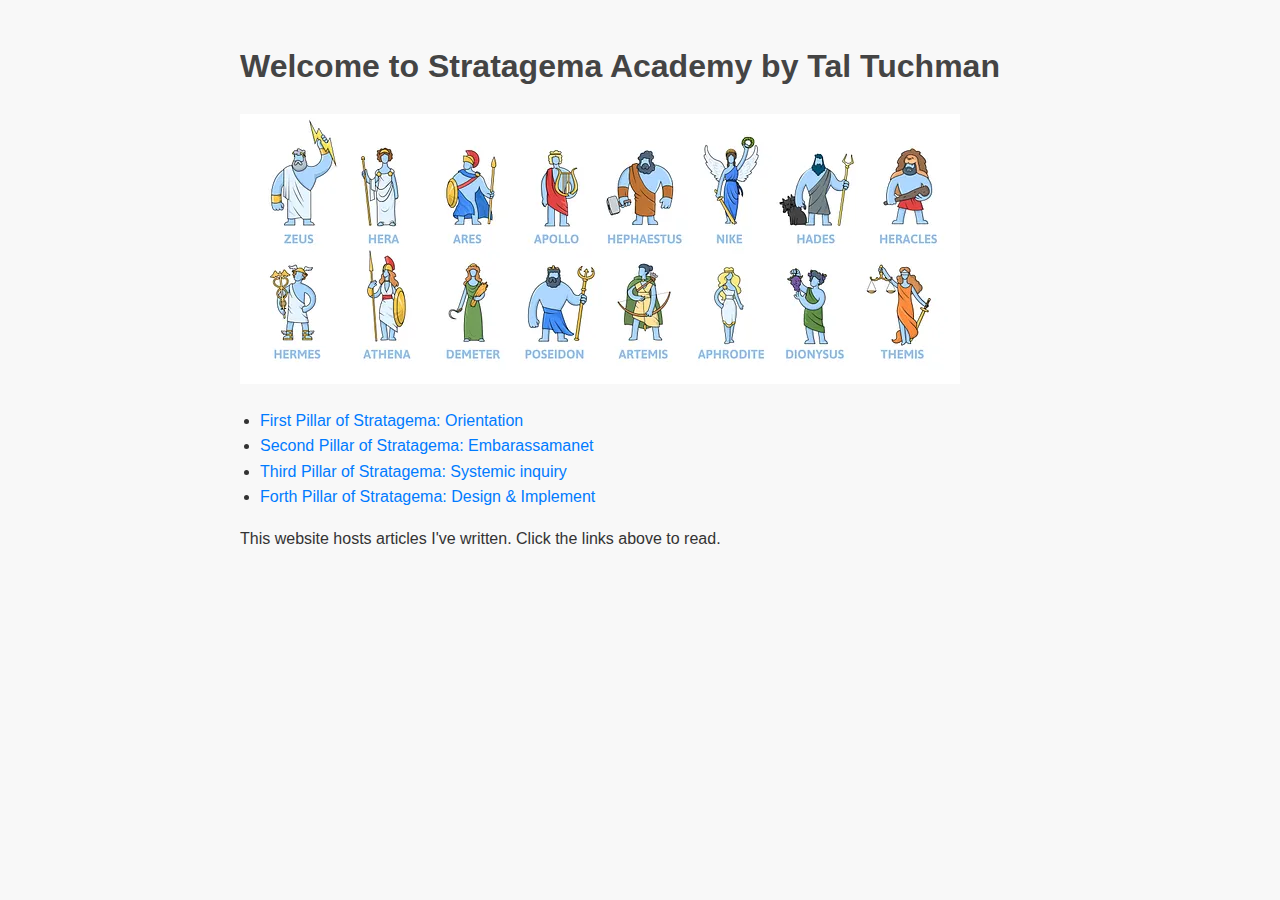
<file: index.html>
<!DOCTYPE html>
<html lang="en">
<head>
  <meta charset="UTF-8">
  <meta name="viewport" content="width=device-width, initial-scale=1.0">
  <title>My Articles Website</title>
  <link rel="stylesheet" href="styles.css">
</head>
<body>
  <h1>Welcome to Stratagema Academy by Tal Tuchman</h1>
  <!-- Image -->
 <img
  src="stratagema-pic.webp"
  alt="Greek Gods"
  class="w-full rounded border"
  />
  <nav>
    <ul>
      <li><a href="articles/article1.html">First Pillar of Stratagema: Orientation</a></li>
      <li><a href="articles/article2.html">Second Pillar of Stratagema: Embarassamanet</a></li>
      <li><a href="articles/article3.html">Third Pillar of Stratagema: Systemic inquiry</a></li>
      <li><a href="articles/article4.html">Forth Pillar of Stratagema: Design & Implement</a></li>
    </ul>
  </nav>
  <p>This website hosts articles I've written. Click the links above to read.</p>
</body>
</html>
</file>
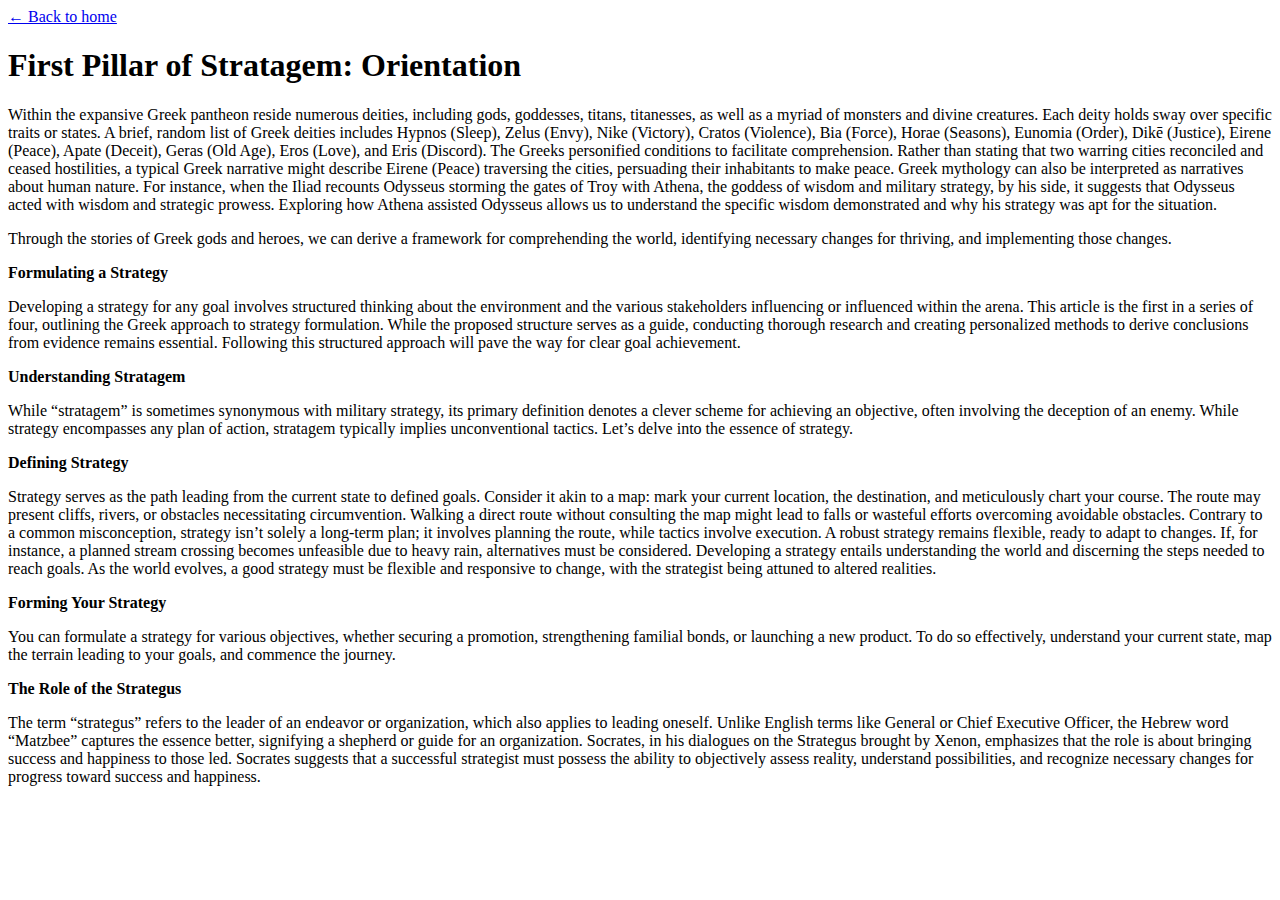
<file: articles/article1.html>
<!DOCTYPE html>
<html lang="en">
<head>
  <meta charset="UTF-8">
  <meta name="viewport" content="width=device-width, initial-scale=1.0">
  <title>First Pillar of Stratagem: Orientation </title>
</head>
<body>
  <nav>
    <a href="../index.html">← Back to home</a>
  </nav>
  <h1> First Pillar of Stratagem: Orientation </h1>
  <p> Within the expansive Greek pantheon reside numerous deities, including gods, goddesses, titans, titanesses, as well as a myriad of monsters and divine creatures. Each deity holds sway over specific traits or states. A brief, random list of Greek deities includes Hypnos (Sleep), Zelus (Envy), Nike (Victory), Cratos (Violence), Bia (Force), Horae (Seasons), Eunomia (Order), Dikē (Justice), Eirene (Peace), Apate (Deceit), Geras (Old Age), Eros (Love), and Eris (Discord). 
  The Greeks personified conditions to facilitate comprehension. Rather than stating that two warring cities reconciled and ceased hostilities, a typical Greek narrative might describe Eirene (Peace) traversing the cities, persuading their inhabitants to make peace.
  Greek mythology can also be interpreted as narratives about human nature. For instance, when the Iliad recounts Odysseus storming the gates of Troy with Athena, the goddess of wisdom and military strategy, by his side, it suggests that Odysseus acted with wisdom and strategic prowess. Exploring how Athena assisted Odysseus allows us to understand the specific wisdom demonstrated and why his strategy was apt for the situation.
  </p>
  <p>
  Through the stories of Greek gods and heroes, we can derive a framework for comprehending the world, identifying necessary changes for thriving, and implementing those changes.
  
  </p>
  <strong> Formulating a Strategy </strong>
  <p>
  Developing a strategy for any goal involves structured thinking about the environment and the various stakeholders influencing or influenced within the arena. This article is the first in a series of four, outlining the Greek approach to strategy formulation. While the proposed structure serves as a guide, conducting thorough research and creating personalized methods to derive conclusions from evidence remains essential. Following this structured approach will pave the way for clear goal achievement.
  </p>  

<strong> Understanding Stratagem </strong>
<p>
While “stratagem” is sometimes synonymous with military strategy, its primary definition denotes a clever scheme for achieving an objective, often involving the deception of an enemy. While strategy encompasses any plan of action, stratagem typically implies unconventional tactics. Let’s delve into the essence of strategy.
</p>
<strong>Defining Strategy</strong>
<p>
Strategy serves as the path leading from the current state to defined goals. Consider it akin to a map: mark your current location, the destination, and meticulously chart your course. The route may present cliffs, rivers, or obstacles necessitating circumvention. Walking a direct route without consulting the map might lead to falls or wasteful efforts overcoming avoidable obstacles.
Contrary to a common misconception, strategy isn’t solely a long-term plan; it involves planning the route, while tactics involve execution. A robust strategy remains flexible, ready to adapt to changes. If, for instance, a planned stream crossing becomes unfeasible due to heavy rain, alternatives must be considered.
Developing a strategy entails understanding the world and discerning the steps needed to reach goals. As the world evolves, a good strategy must be flexible and responsive to change, with the strategist being attuned to altered realities.
</p>
<strong>Forming Your Strategy</strong>
<p>
You can formulate a strategy for various objectives, whether securing a promotion, strengthening familial bonds, or launching a new product. To do so effectively, understand your current state, map the terrain leading to your goals, and commence the journey.
</p>
<strong>The Role of the Strategus</strong>
<p>
The term “strategus” refers to the leader of an endeavor or organization, which also applies to leading oneself. Unlike English terms like General or Chief Executive Officer, the Hebrew word “Matzbee” captures the essence better, signifying a shepherd or guide for an organization. Socrates, in his dialogues on the Strategus brought by Xenon, emphasizes that the role is about bringing success and happiness to those led. Socrates suggests that a successful strategist must possess the ability to objectively assess reality, understand possibilities, and recognize necessary changes for progress toward success and happiness.
</p>

</body>
</html>
</file>
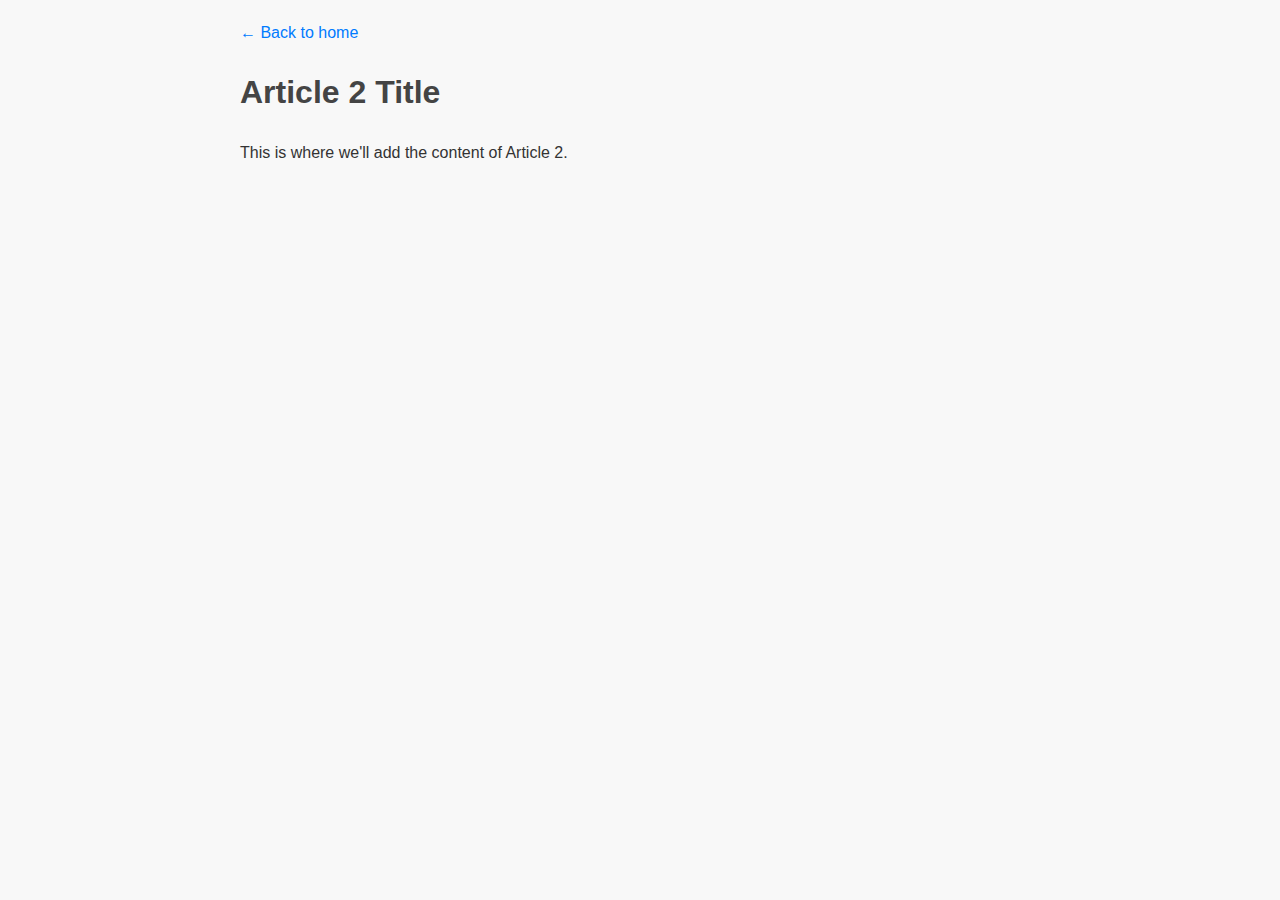
<file: articles/article2.html>
<!DOCTYPE html>
<html lang="en">
<head>
  <meta charset="UTF-8">
  <meta name="viewport" content="width=device-width, initial-scale=1.0">
  <link rel="stylesheet" href="../styles.css">
  <title>Article 2</title>
</head>
<body>
  <nav>
    <a href="../index.html">← Back to home</a>
  </nav>
  <h1>Article 2 Title</h1>
  <p>This is where we'll add the content of Article 2.</p>
</body>
</html>
</file>
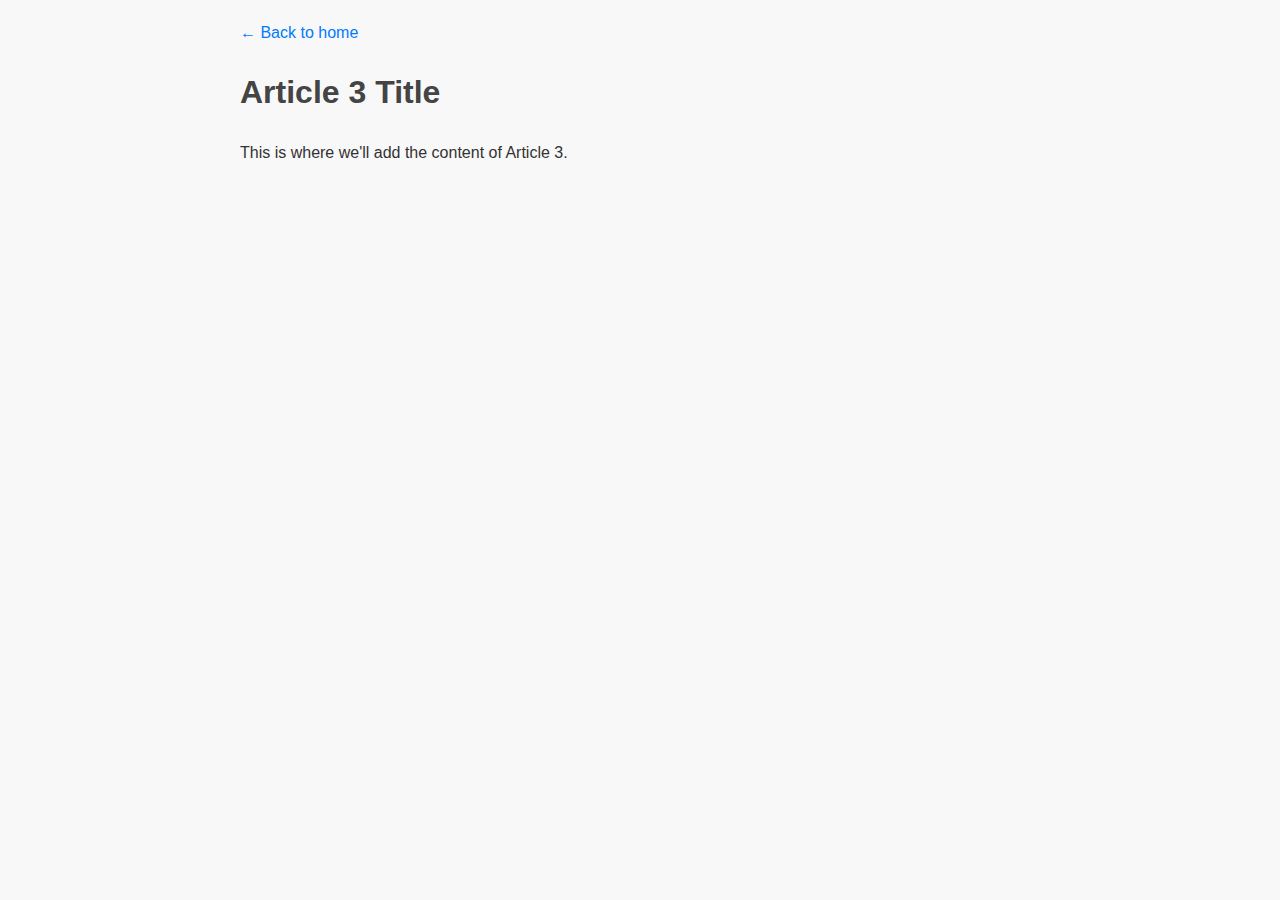
<file: articles/article3.html>
<!DOCTYPE html>
<html lang="en">
<head>
  <meta charset="UTF-8">
  <meta name="viewport" content="width=device-width, initial-scale=1.0">
  <link rel="stylesheet" href="../styles.css">
  <title>Article 3</title>
</head>
<body>
  <nav>
    <a href="../index.html">← Back to home</a>
  </nav>
  <h1>Article 3 Title</h1>
  <p>This is where we'll add the content of Article 3.</p>
</body>
</html>
</file>
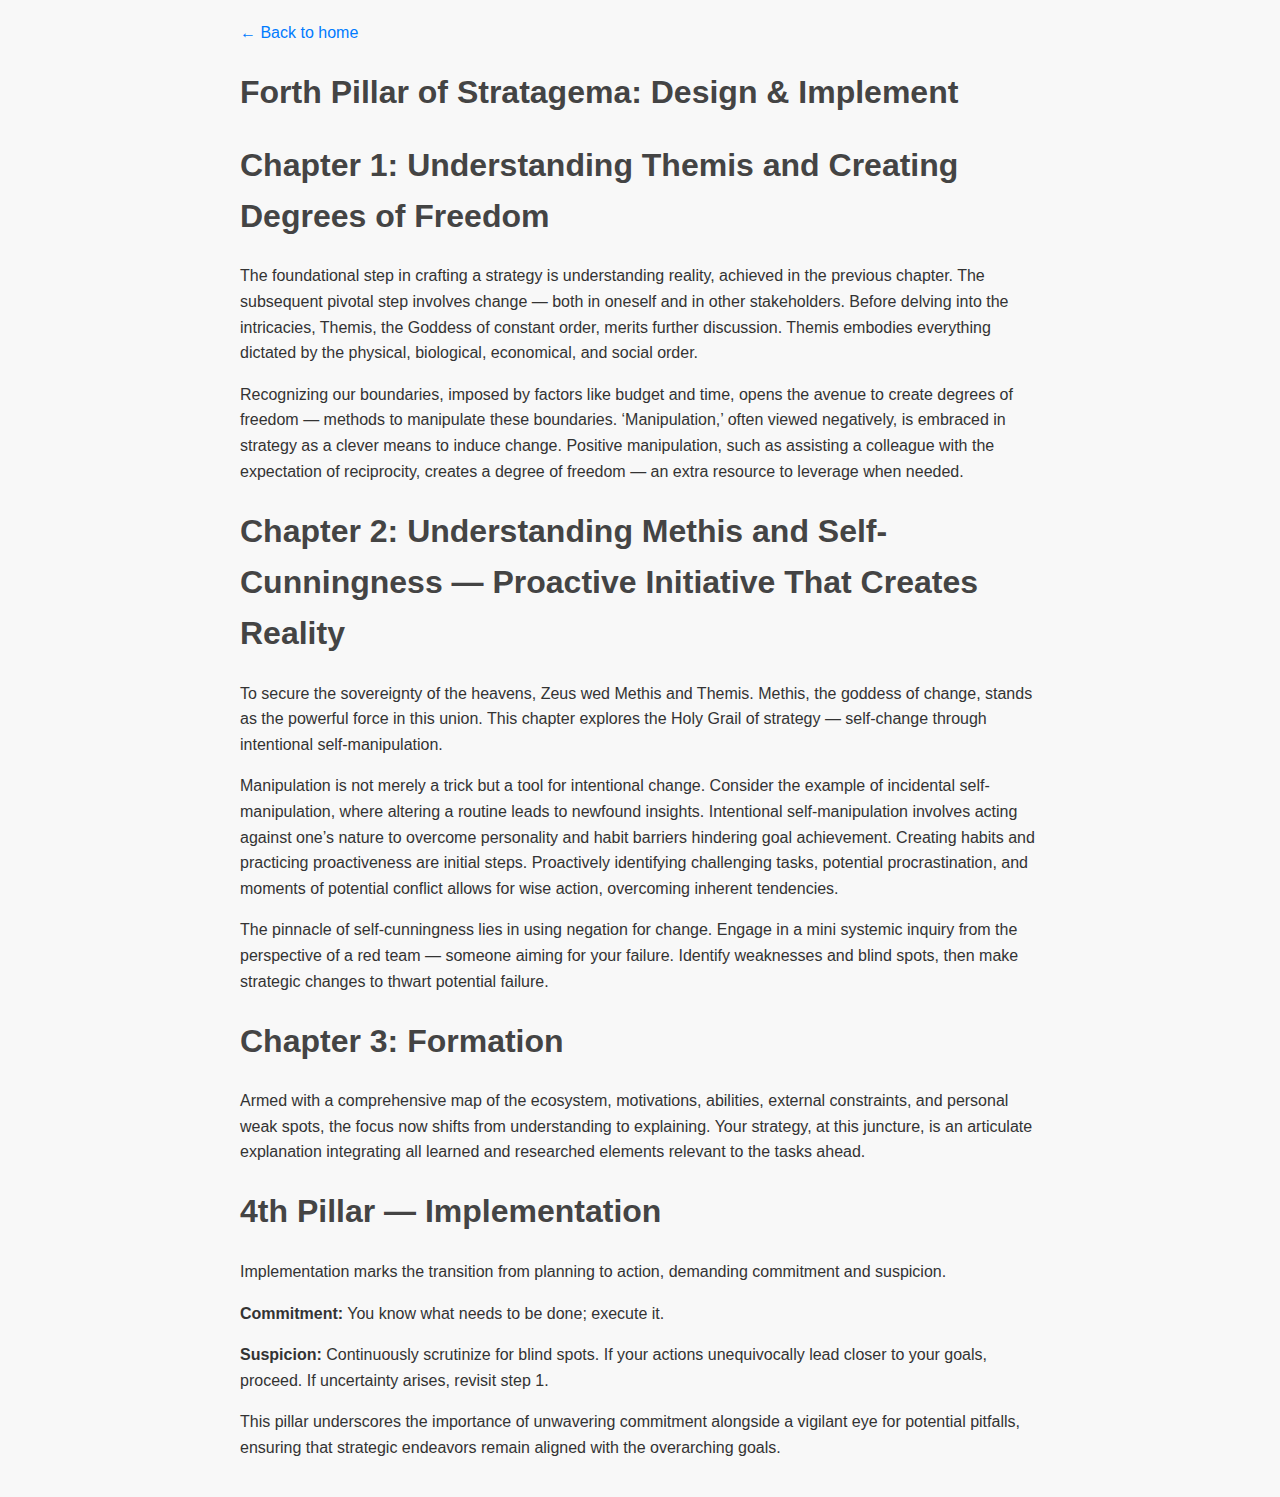
<file: articles/article4.html>
<!DOCTYPE html>
<html lang="en">
<head>
  <meta charset="UTF-8">
  <meta name="viewport" content="width=device-width, initial-scale=1.0">
  <link rel="stylesheet" href="../styles.css">
  <title>Forth Pillar of Stratagema: Design & Implement</title>
</head>
<body>
  <nav>
    <a href="../index.html">← Back to home</a>
  </nav>
  <h1>Forth Pillar of Stratagema: Design & Implement</h1>
  <h1>Chapter 1: Understanding Themis and Creating Degrees of Freedom</h1>
  <p>The foundational step in crafting a strategy is understanding reality, achieved in the previous chapter. The subsequent pivotal step involves change — both in oneself and in other stakeholders. Before delving into the intricacies, Themis, the Goddess of constant order, merits further discussion. Themis embodies everything dictated by the physical, biological, economical, and social order.</p>

  <p>Recognizing our boundaries, imposed by factors like budget and time, opens the avenue to create degrees of freedom — methods to manipulate these boundaries. ‘Manipulation,’ often viewed negatively, is embraced in strategy as a clever means to induce change. Positive manipulation, such as assisting a colleague with the expectation of reciprocity, creates a degree of freedom — an extra resource to leverage when needed.</p>

  <h1>Chapter 2: Understanding Methis and Self-Cunningness — Proactive Initiative That Creates Reality</h1>
  <p>To secure the sovereignty of the heavens, Zeus wed Methis and Themis. Methis, the goddess of change, stands as the powerful force in this union. This chapter explores the Holy Grail of strategy — self-change through intentional self-manipulation.</p>

  <p>Manipulation is not merely a trick but a tool for intentional change. Consider the example of incidental self-manipulation, where altering a routine leads to newfound insights. Intentional self-manipulation involves acting against one’s nature to overcome personality and habit barriers hindering goal achievement. Creating habits and practicing proactiveness are initial steps. Proactively identifying challenging tasks, potential procrastination, and moments of potential conflict allows for wise action, overcoming inherent tendencies.</p>

  <p>The pinnacle of self-cunningness lies in using negation for change. Engage in a mini systemic inquiry from the perspective of a red team — someone aiming for your failure. Identify weaknesses and blind spots, then make strategic changes to thwart potential failure.</p>

  <h1>Chapter 3: Formation</h1>
  <p>Armed with a comprehensive map of the ecosystem, motivations, abilities, external constraints, and personal weak spots, the focus now shifts from understanding to explaining. Your strategy, at this juncture, is an articulate explanation integrating all learned and researched elements relevant to the tasks ahead.</p>

  <h1>4th Pillar — Implementation</h1>
  <p>Implementation marks the transition from planning to action, demanding commitment and suspicion.</p>

  <p><strong>Commitment:</strong> You know what needs to be done; execute it.</p>
  <p><strong>Suspicion:</strong> Continuously scrutinize for blind spots. If your actions unequivocally lead closer to your goals, proceed. If uncertainty arises, revisit step 1.</p>

  <p>This pillar underscores the importance of unwavering commitment alongside a vigilant eye for potential pitfalls, ensuring that strategic endeavors remain aligned with the overarching goals.</p>
</body>
</html>
</file>
<file: styles.css>
body {
  font-family: Arial, sans-serif;
  max-width: 800px;
  margin: auto;
  padding: 20px;
  line-height: 1.6;
  background-color: #f8f8f8;
  color: #333;
}

h1, h2 {
  color: #444;
}

nav a {
  text-decoration: none;
  color: #007BFF;
}

nav a:hover {
  text-decoration: underline;
}

ul {
  padding-left: 20px;
}
</file>
